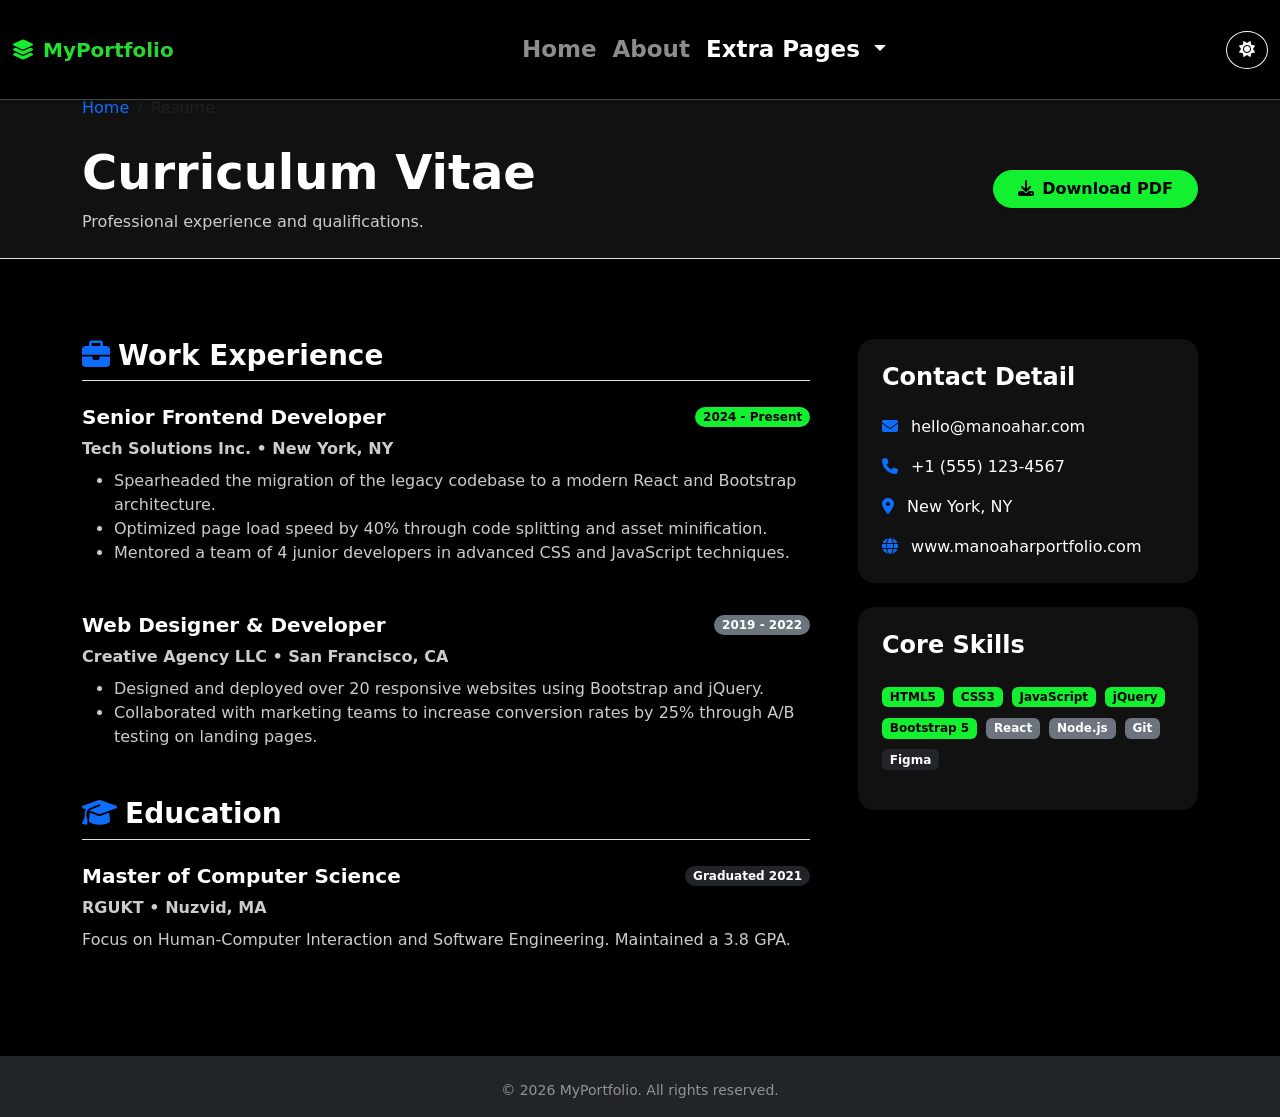
<file: resume.html>
<!DOCTYPE html>
<html lang="en">
<head>
    <meta charset="UTF-8">
    <meta name="viewport" content="width=device-width, initial-scale=1.0">
    <title>Resume | Personal Portfolio</title>
    <!-- Bootstrap CSS -->
    <link href="https://cdn.jsdelivr.net/npm/bootstrap@5.3.2/dist/css/bootstrap.min.css" rel="stylesheet" integrity="sha384-T3c6CoIi6uLrA9TneNEoa7RxnatzjcDSCmG1MXxSR1GAsXEV/Dwwykc2MPK8M2HN" crossorigin="anonymous">
    <!-- FontAwesome -->
    <link rel="stylesheet" href="https://cdnjs.cloudflare.com/ajax/libs/font-awesome/6.4.2/css/all.min.css">
    <!-- Custom Styles -->
    <link rel="stylesheet" href="styles.css">
</head>
<body>

    <!-- Navigation & Navbar -->
    <nav class="navbar navbar-expand-lg navbar-dark fixed-top shadow-sm">
        <div class="container-fluid">
            <!-- Brand -->
            <a class="navbar-brand fw-bold text-gradient" href="index.html"><i class="fas fa-layer-group me-2"></i>MyPortfolio</a>
            
            <!-- Collapse Menu Toggler -->
            <button class="navbar-toggler border-0" type="button" data-bs-toggle="collapse" data-bs-target="#navbarNav" aria-controls="navbarNav" aria-expanded="false" aria-label="Toggle navigation">
                <span class="navbar-toggler-icon"></span>
            </button>
            
            <div class="collapse navbar-collapse" id="navbarNav">
                <ul class="navbar-nav mx-auto mb-2 mb-lg-0 fw-semibold">
                    <li class="nav-item"><a class="nav-link" href="index.html#home">Home</a></li>
                    <li class="nav-item"><a class="nav-link" href="index.html#about">About</a></li>
                    <li class="nav-item dropdown">
                        <a class="nav-link dropdown-toggle active" href="#" id="navbarDropdown" role="button" data-bs-toggle="dropdown" aria-expanded="false">
                            Extra Pages
                        </a>
                        <ul class="dropdown-menu" aria-labelledby="navbarDropdown">
                            <li><a class="dropdown-item" href="blog.html">Blog</a></li>
                            <li><a class="dropdown-item active" href="resume.html">Detailed Resume</a></li>
                        </ul>
                    </li>
                </ul>
                <div class="d-flex align-items-center">
                    <button class="btn btn-outline-light rounded-circle ms-2" id="theme-toggle" aria-label="Theme Mode Toggle">
                        <i class="fas fa-sun" id="theme-toggle-icon"></i>
                    </button>
                </div>
            </div>
        </div>
    </nav>

    <!-- Header & Breadcrumb -->
    <header class="section-padding bg-body-tertiary mt-5 pt-5 pb-4 border-bottom">
        <div class="container animate-on-scroll text-center text-md-start">
            <!-- Breadcrumbs -->
            <nav aria-label="breadcrumb" class="mb-4">
                <ol class="breadcrumb justify-content-center justify-content-md-start">
                    <li class="breadcrumb-item"><a href="index.html" class="text-decoration-none">Home</a></li>
                    <li class="breadcrumb-item active" aria-current="page">Resume</li>
                </ol>
            </nav>
            
            <div class="d-flex flex-column flex-md-row justify-content-between align-items-center">
                <div>
                    <h1 class="display-5 fw-bold mb-2">Curriculum Vitae</h1>
                    <p class="text-muted mb-0">Professional experience and qualifications.</p>
                </div>
                <div class="mt-4 mt-md-0">
                    <button class="btn btn-primary rounded-pill px-4 shadow-sm"><i class="fas fa-download me-2"></i>Download PDF</button>
                </div>
            </div>
        </div>
    </header>

    <!-- Resume Content -->
    <section class="section-padding">
        <div class="container animate-on-scroll">
            <div class="row g-5">
                
                <!-- Left Column -->
                <div class="col-12 col-lg-8">
                    <!-- Work Experience -->
                    <h3 class="fw-bold border-bottom pb-2 mb-4"><i class="fas fa-briefcase text-primary me-2"></i>Work Experience</h3>
                    
                    <div class="mb-5">
                        <div class="d-flex justify-content-between align-items-center mb-2">
                            <h5 class="fw-bold mb-0">Senior Frontend Developer</h5>
                            <span class="badge bg-primary rounded-pill">2024 - Present</span>
                        </div>
                        <p class="text-muted fw-semibold mb-2">Tech Solutions Inc. • New York, NY</p>
                        <ul>
                            <li class="text-muted">Spearheaded the migration of the legacy codebase to a modern React and Bootstrap architecture.</li>
                            <li class="text-muted">Optimized page load speed by 40% through code splitting and asset minification.</li>
                            <li class="text-muted">Mentored a team of 4 junior developers in advanced CSS and JavaScript techniques.</li>
                        </ul>
                    </div>

                    <div class="mb-5">
                        <div class="d-flex justify-content-between align-items-center mb-2">
                            <h5 class="fw-bold mb-0">Web Designer & Developer</h5>
                            <span class="badge bg-secondary rounded-pill">2019 - 2022</span>
                        </div>
                        <p class="text-muted fw-semibold mb-2">Creative Agency LLC • San Francisco, CA</p>
                        <ul>
                            <li class="text-muted">Designed and deployed over 20 responsive websites using Bootstrap and jQuery.</li>
                            <li class="text-muted">Collaborated with marketing teams to increase conversion rates by 25% through A/B testing on landing pages.</li>
                        </ul>
                    </div>

                    <!-- Education Detail -->
                    <h3 class="fw-bold border-bottom pb-2 mb-4"><i class="fas fa-graduation-cap text-primary me-2"></i>Education</h3>
                    
                    <div class="mb-4">
                        <div class="d-flex justify-content-between align-items-center mb-2">
                            <h5 class="fw-bold mb-0">Master of Computer Science</h5>
                            <span class="badge bg-dark rounded-pill">Graduated 2021</span>
                        </div>
                        <p class="text-muted fw-semibold mb-2">RGUKT • Nuzvid, MA</p>
                        <p class="text-muted">Focus on Human-Computer Interaction and Software Engineering. Maintained a 3.8 GPA.</p>
                    </div>
                </div>

                <!-- Right Column (Sidebar) -->
                <div class="col-12 col-lg-4">
                    <div class="card border-0 shadow-sm bg-body-tertiary rounded-4 p-4 mb-4">
                        <h4 class="fw-bold mb-4">Contact Detail</h4>
                        <ul class="list-unstyled mb-0">
                            <li class="mb-3"><i class="fas fa-envelope text-primary me-2"></i> hello@manoahar.com</li>
                            <li class="mb-3"><i class="fas fa-phone text-primary me-2"></i> +1 (555) 123-4567</li>
                            <li class="mb-3"><i class="fas fa-map-marker-alt text-primary me-2"></i> New York, NY</li>
                            <li><i class="fas fa-globe text-primary me-2"></i> www.manoaharportfolio.com</li>
                        </ul>
                    </div>

                    <div class="card border-0 shadow-sm bg-body-tertiary rounded-4 p-4">
                        <h4 class="fw-bold mb-4">Core Skills</h4>
                        <div class="mb-2">
                            <span class="badge bg-primary mb-2 me-1">HTML5</span>
                            <span class="badge bg-primary mb-2 me-1">CSS3</span>
                            <span class="badge bg-primary mb-2 me-1">JavaScript</span>
                            <span class="badge bg-primary mb-2 me-1">jQuery</span>
                            <span class="badge bg-primary mb-2 me-1">Bootstrap 5</span>
                            <span class="badge bg-secondary mb-2 me-1">React</span>
                            <span class="badge bg-secondary mb-2 me-1">Node.js</span>
                            <span class="badge bg-secondary mb-2 me-1">Git</span>
                            <span class="badge bg-dark mb-2 me-1">Figma</span>
                        </div>
                    </div>
                </div>

            </div>
        </div>
    </section>

    <!-- Footer -->
    <footer class="bg-dark text-white pt-4 pb-3 mt-auto">
        <div class="container text-center">
            <p class="text-white-50 small mb-0">© 2026 MyPortfolio. All rights reserved.</p>
        </div>
    </footer>

    <!-- Scripts -->
    <script src="https://code.jquery.com/jquery-3.7.1.min.js"></script>
    <script src="https://cdn.jsdelivr.net/npm/bootstrap@5.3.2/dist/js/bootstrap.bundle.min.js"></script>
    <script src="script.js"></script>
</body>
</html>
</file>
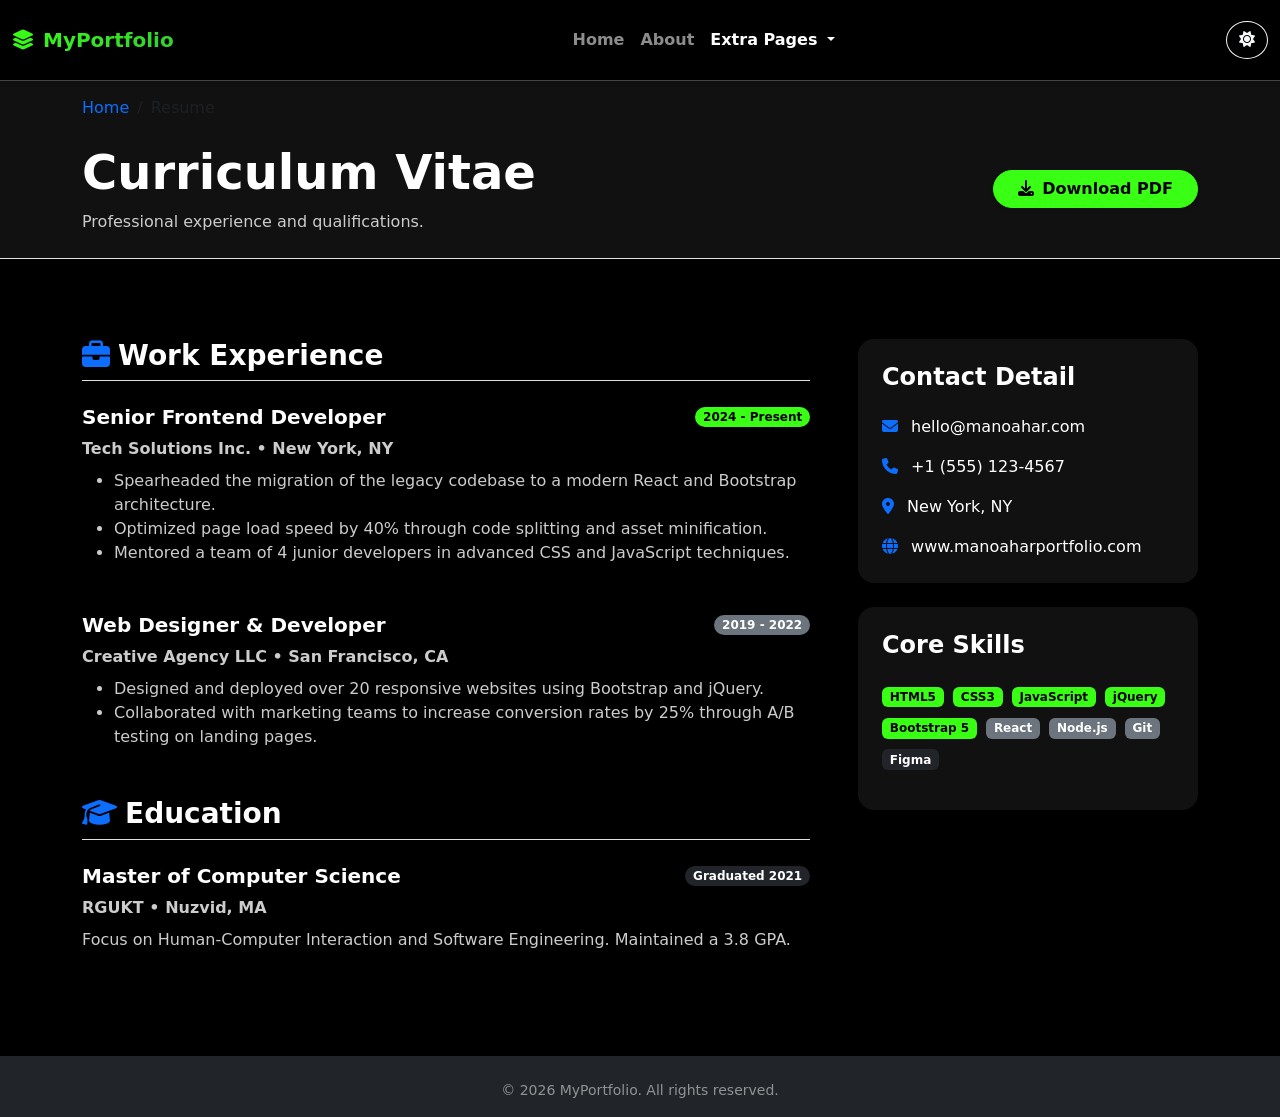
<file: Portfolio/resume.html>
<!DOCTYPE html>
<html lang="en">
<head>
    <meta charset="UTF-8">
    <meta name="viewport" content="width=device-width, initial-scale=1.0">
    <title>Detailed Resume | Personal Portfolio</title>
    <!-- Bootstrap CSS -->
    <link href="https://cdn.jsdelivr.net/npm/bootstrap@5.3.2/dist/css/bootstrap.min.css" rel="stylesheet" integrity="sha384-T3c6CoIi6uLrA9TneNEoa7RxnatzjcDSCmG1MXxSR1GAsXEV/Dwwykc2MPK8M2HN" crossorigin="anonymous">
    <!-- FontAwesome -->
    <link rel="stylesheet" href="https://cdnjs.cloudflare.com/ajax/libs/font-awesome/6.4.2/css/all.min.css">
    <!-- Custom Styles -->
    <link rel="stylesheet" href="styles.css">
</head>
<body>

    <!-- Navigation & Navbar -->
    <nav class="navbar navbar-expand-lg navbar-dark fixed-top shadow-sm">
        <div class="container-fluid">
            <!-- Brand -->
            <a class="navbar-brand fw-bold text-gradient" href="index.html"><i class="fas fa-layer-group me-2"></i>MyPortfolio</a>
            
            <!-- Collapse Menu Toggler -->
            <button class="navbar-toggler border-0" type="button" data-bs-toggle="collapse" data-bs-target="#navbarNav" aria-controls="navbarNav" aria-expanded="false" aria-label="Toggle navigation">
                <span class="navbar-toggler-icon"></span>
            </button>
            
            <div class="collapse navbar-collapse" id="navbarNav">
                <ul class="navbar-nav mx-auto mb-2 mb-lg-0 fw-semibold">
                    <li class="nav-item"><a class="nav-link" href="index.html#home">Home</a></li>
                    <li class="nav-item"><a class="nav-link" href="index.html#about">About</a></li>
                    <li class="nav-item dropdown">
                        <a class="nav-link dropdown-toggle active" href="#" id="navbarDropdown" role="button" data-bs-toggle="dropdown" aria-expanded="false">
                            Extra Pages
                        </a>
                        <ul class="dropdown-menu" aria-labelledby="navbarDropdown">
                            <li><a class="dropdown-item" href="blog.html">Blog</a></li>
                            <li><a class="dropdown-item active" href="resume.html">Detailed Resume</a></li>
                        </ul>
                    </li>
                </ul>
                <div class="d-flex align-items-center">
                    <button class="btn btn-outline-light rounded-circle ms-2" id="theme-toggle" aria-label="Theme Mode Toggle">
                        <i class="fas fa-sun" id="theme-toggle-icon"></i>
                    </button>
                </div>
            </div>
        </div>
    </nav>

    <!-- Header & Breadcrumb -->
    <header class="section-padding bg-body-tertiary mt-5 pt-5 pb-4 border-bottom">
        <div class="container animate-on-scroll text-center text-md-start">
            <!-- Breadcrumbs -->
            <nav aria-label="breadcrumb" class="mb-4">
                <ol class="breadcrumb justify-content-center justify-content-md-start">
                    <li class="breadcrumb-item"><a href="index.html" class="text-decoration-none">Home</a></li>
                    <li class="breadcrumb-item active" aria-current="page">Resume</li>
                </ol>
            </nav>
            
            <div class="d-flex flex-column flex-md-row justify-content-between align-items-center">
                <div>
                    <h1 class="display-5 fw-bold mb-2">Curriculum Vitae</h1>
                    <p class="text-muted mb-0">Professional experience and qualifications.</p>
                </div>
                <div class="mt-4 mt-md-0">
                    <button class="btn btn-primary rounded-pill px-4 shadow-sm"><i class="fas fa-download me-2"></i>Download PDF</button>
                </div>
            </div>
        </div>
    </header>

    <!-- Resume Content -->
    <section class="section-padding">
        <div class="container animate-on-scroll">
            <div class="row g-5">
                
                <!-- Left Column -->
                <div class="col-12 col-lg-8">
                    <!-- Work Experience -->
                    <h3 class="fw-bold border-bottom pb-2 mb-4"><i class="fas fa-briefcase text-primary me-2"></i>Work Experience</h3>
                    
                    <div class="mb-5">
                        <div class="d-flex justify-content-between align-items-center mb-2">
                            <h5 class="fw-bold mb-0">Senior Frontend Developer</h5>
                            <span class="badge bg-primary rounded-pill">2024 - Present</span>
                        </div>
                        <p class="text-muted fw-semibold mb-2">Tech Solutions Inc. • New York, NY</p>
                        <ul>
                            <li class="text-muted">Spearheaded the migration of the legacy codebase to a modern React and Bootstrap architecture.</li>
                            <li class="text-muted">Optimized page load speed by 40% through code splitting and asset minification.</li>
                            <li class="text-muted">Mentored a team of 4 junior developers in advanced CSS and JavaScript techniques.</li>
                        </ul>
                    </div>

                    <div class="mb-5">
                        <div class="d-flex justify-content-between align-items-center mb-2">
                            <h5 class="fw-bold mb-0">Web Designer & Developer</h5>
                            <span class="badge bg-secondary rounded-pill">2019 - 2022</span>
                        </div>
                        <p class="text-muted fw-semibold mb-2">Creative Agency LLC • San Francisco, CA</p>
                        <ul>
                            <li class="text-muted">Designed and deployed over 20 responsive websites using Bootstrap and jQuery.</li>
                            <li class="text-muted">Collaborated with marketing teams to increase conversion rates by 25% through A/B testing on landing pages.</li>
                        </ul>
                    </div>

                    <!-- Education Detail -->
                    <h3 class="fw-bold border-bottom pb-2 mb-4"><i class="fas fa-graduation-cap text-primary me-2"></i>Education</h3>
                    
                    <div class="mb-4">
                        <div class="d-flex justify-content-between align-items-center mb-2">
                            <h5 class="fw-bold mb-0">Master of Computer Science</h5>
                            <span class="badge bg-dark rounded-pill">Graduated 2021</span>
                        </div>
                        <p class="text-muted fw-semibold mb-2">RGUKT • Nuzvid, MA</p>
                        <p class="text-muted">Focus on Human-Computer Interaction and Software Engineering. Maintained a 3.8 GPA.</p>
                    </div>
                </div>

                <!-- Right Column (Sidebar) -->
                <div class="col-12 col-lg-4">
                    <div class="card border-0 shadow-sm bg-body-tertiary rounded-4 p-4 mb-4">
                        <h4 class="fw-bold mb-4">Contact Detail</h4>
                        <ul class="list-unstyled mb-0">
                            <li class="mb-3"><i class="fas fa-envelope text-primary me-2"></i> hello@manoahar.com</li>
                            <li class="mb-3"><i class="fas fa-phone text-primary me-2"></i> +1 (555) 123-4567</li>
                            <li class="mb-3"><i class="fas fa-map-marker-alt text-primary me-2"></i> New York, NY</li>
                            <li><i class="fas fa-globe text-primary me-2"></i> www.manoaharportfolio.com</li>
                        </ul>
                    </div>

                    <div class="card border-0 shadow-sm bg-body-tertiary rounded-4 p-4">
                        <h4 class="fw-bold mb-4">Core Skills</h4>
                        <div class="mb-2">
                            <span class="badge bg-primary mb-2 me-1">HTML5</span>
                            <span class="badge bg-primary mb-2 me-1">CSS3</span>
                            <span class="badge bg-primary mb-2 me-1">JavaScript</span>
                            <span class="badge bg-primary mb-2 me-1">jQuery</span>
                            <span class="badge bg-primary mb-2 me-1">Bootstrap 5</span>
                            <span class="badge bg-secondary mb-2 me-1">React</span>
                            <span class="badge bg-secondary mb-2 me-1">Node.js</span>
                            <span class="badge bg-secondary mb-2 me-1">Git</span>
                            <span class="badge bg-dark mb-2 me-1">Figma</span>
                        </div>
                    </div>
                </div>

            </div>
        </div>
    </section>

    <!-- Footer -->
    <footer class="bg-dark text-white pt-4 pb-3 mt-auto">
        <div class="container text-center">
            <p class="text-white-50 small mb-0">© 2026 MyPortfolio. All rights reserved.</p>
        </div>
    </footer>

    <!-- Scripts -->
    <script src="https://code.jquery.com/jquery-3.7.1.min.js"></script>
    <script src="https://cdn.jsdelivr.net/npm/bootstrap@5.3.2/dist/js/bootstrap.bundle.min.js"></script>
    <script src="script.js"></script>
</body>
</html>
</file>
<file: styles.css>
:root {
  --primary-color:rgb(18, 240, 48);
  --secondary-color: #32cd32;
  --bg-color: #000000;
  --bg-secondary: #111111;
  --text-main: #ffffff;
  --text-muted: #cccccc;
  --border-color: #454444;
  --transition-speed: 0.3s;
}

[data-theme="light"] {
  --primary-color: #008000;
  --secondary-color: #32cd32;
  --bg-color: #ffffff;
  --bg-secondary: #f8fafc;
  --text-main: #000000;
  --text-muted: #666666;
  --border-color: #e2e8f0;
}

body {
  background-color: var(--bg-color);
  color: var(--text-main);
  transition: background-color var(--transition-speed), color var(--transition-speed);
  font-family: 'Inter', system-ui, -apple-system, sans-serif;
  overflow-x: hidden;
}

.text-muted {
  color: var(--text-muted) !important;
}

/* Enhancing Bootstrap Classes for Dark Theme */
.card,
.modal-content,
.list-group-item,
.bg-body-tertiary {
  background-color: var(--bg-secondary) !important;
  color: var(--text-main);
  border-color: var(--border-color);
}

.bg-primary {
  background-color: var(--primary-color) !important;
  color: #000 !important;
}

.btn-primary {
  background-color: var(--primary-color) !important;
  border-color: var(--primary-color) !important;
  color: #000 !important;
  font-weight: bold;
}

.btn-primary:hover {
  background-color: var(--secondary-color) !important;
  border-color: var(--secondary-color) !important;
  color: #000 !important;
}

.table {
  color: var(--text-main);
  border-color: var(--border-color);
  --bs-table-bg: var(--bg-secondary);
  --bs-table-color: var(--text-main);
  --bs-table-border-color: var(--border-color);
}

.form-control,
.form-select {
  background-color: var(--bg-secondary);
  color: var(--text-main);
  border-color: var(--border-color);
}

.form-control:focus,
.form-select:focus {
  background-color: var(--bg-secondary);
  color: var(--text-main);
}

/* Animations */
@keyframes slideUpFade {
  0% {
    opacity: 0;
    transform: translateY(30px);
  }

  100% {
    opacity: 1;
    transform: translateY(0);
  }
}

.animate-slide-up {
  animation: slideUpFade 0.8s ease-out forwards;
}

.hover-lift {
  transition: transform 0.3s ease, box-shadow 0.3s ease;
}

.hover-lift:hover {
  transform: translateY(-5px);
  box-shadow: 0 10px 20px rgba(57, 255, 20, 0.2);
}

/* Navigation Customization */
.navbar {
  background-color: rgba(0, 0, 0, 0.95) !important;
  backdrop-filter: blur(10px);
  border-bottom: 1px solid var(--border-color);
  transition: background-color var(--transition-speed);
  padding-top: 1.25rem;
  padding-bottom: 1.25rem;
  height:100px;
  font-size:23px;
}

/* Hero Section */
.hero-section {
  min-height: 80vh;
  display: flex;
  align-items: center;
  position: relative;
  text-align: center;
}

.hero-shape {
  position: absolute;
  top: 0;
  left: 0;
  width: 100%;
  height: 100%;
  background: radial-gradient(circle at center, rgba(57, 255, 20, 0.15) 0%, rgba(0, 0, 0, 0) 70%);
  z-index: -1;
  animation: pulseGlow 4s infinite alternate;
}

@keyframes pulseGlow {
  0% {
    transform: scale(0.9);
    opacity: 0.5;
  }

  100% {
    transform: scale(1.1);
    opacity: 1;
  }
}

/* Gradient Text */
.text-gradient {
  background: linear-gradient(135deg, var(--primary-color), var(--secondary-color));
  -webkit-background-clip: text;
  background-clip: text;
  -webkit-text-fill-color: transparent;
}

/* Typing animation for hero text */
.typing-container {
  display: inline-block;
  overflow: hidden;
  border-right: .15em solid var(--primary-color);
  white-space: nowrap;
  letter-spacing: .05em;
  animation: typing 3.5s steps(40, end), blink-caret .75s step-end infinite;
  margin: 0 auto;
}

@keyframes typing {
  from {
    width: 0
  }

  to {
    width: 100%
  }
}

@keyframes blink-caret {

  from,
  to {
    border-color: transparent
  }

  50% {
    border-color: var(--primary-color);
  }
}

/* Floating animation items */
.floating-element {
  animation: float 6s ease-in-out infinite;
  color: var(--primary-color);
  font-size: 3rem;
  opacity: 0.8;
}

.delay-1 {
  animation-delay: 1s;
}

.delay-2 {
  animation-delay: 2s;
}

.delay-3 {
  animation-delay: 3s;
}

@keyframes float {
  0% {
    transform: translateY(0px) rotate(0deg);
  }

  50% {
    transform: translateY(-20px) rotate(10deg);
  }

  100% {
    transform: translateY(0px) rotate(0deg);
  }
}


/* Progress bars custom */
.progress {
  height: 10px;
  background-color: var(--border-color);
}

.progress-bar {
  background-color: var(--primary-color);
}

/* Section Spacing */
.section-padding {
  padding: 5rem 0;
}
</file>
<file: Portfolio/styles.css>
:root {
  --primary-color: #39ff14;
  --secondary-color: #32cd32;
  --bg-color: #000000;
  --bg-secondary: #111111;
  --text-main: #ffffff;
  --text-muted: #cccccc;
  --border-color: #454444;
  --transition-speed: 0.3s;
}

[data-theme="light"] {
  --primary-color: #008000;
  --secondary-color: #32cd32;
  --bg-color: #ffffff;
  --bg-secondary: #f8fafc;
  --text-main: #000000;
  --text-muted: #666666;
  --border-color: #e2e8f0;
}

body {
  background-color: var(--bg-color);
  color: var(--text-main);
  transition: background-color var(--transition-speed), color var(--transition-speed);
  font-family: 'Inter', system-ui, -apple-system, sans-serif;
  overflow-x: hidden;
}

.text-muted {
  color: var(--text-muted) !important;
}

/* Enhancing Bootstrap Classes for Dark Theme */
.card,
.modal-content,
.list-group-item,
.bg-body-tertiary {
  background-color: var(--bg-secondary) !important;
  color: var(--text-main);
  border-color: var(--border-color);
}

.bg-primary {
  background-color: var(--primary-color) !important;
  color: #000 !important;
}

.btn-primary {
  background-color: var(--primary-color) !important;
  border-color: var(--primary-color) !important;
  color: #000 !important;
  font-weight: bold;
}

.btn-primary:hover {
  background-color: var(--secondary-color) !important;
  border-color: var(--secondary-color) !important;
  color: #000 !important;
}

.table {
  color: var(--text-main);
  border-color: var(--border-color);
  --bs-table-bg: var(--bg-secondary);
  --bs-table-color: var(--text-main);
  --bs-table-border-color: var(--border-color);
}

.form-control,
.form-select {
  background-color: var(--bg-secondary);
  color: var(--text-main);
  border-color: var(--border-color);
}

.form-control:focus,
.form-select:focus {
  background-color: var(--bg-secondary);
  color: var(--text-main);
}

/* Animations */
@keyframes slideUpFade {
  0% {
    opacity: 0;
    transform: translateY(30px);
  }

  100% {
    opacity: 1;
    transform: translateY(0);
  }
}

.animate-slide-up {
  animation: slideUpFade 0.8s ease-out forwards;
}

.hover-lift {
  transition: transform 0.3s ease, box-shadow 0.3s ease;
}

.hover-lift:hover {
  transform: translateY(-5px);
  box-shadow: 0 10px 20px rgba(57, 255, 20, 0.2);
}

/* Navigation Customization */
.navbar {
  background-color: rgba(0, 0, 0, 0.95) !important;
  backdrop-filter: blur(10px);
  border-bottom: 1px solid var(--border-color);
  transition: background-color var(--transition-speed);
  padding-top: 1.25rem;
  padding-bottom: 1.25rem;
}

/* Hero Section */
.hero-section {
  min-height: 80vh;
  display: flex;
  align-items: center;
  position: relative;
  text-align: center;
}

.hero-shape {
  position: absolute;
  top: 0;
  left: 0;
  width: 100%;
  height: 100%;
  background: radial-gradient(circle at center, rgba(57, 255, 20, 0.15) 0%, rgba(0, 0, 0, 0) 70%);
  z-index: -1;
  animation: pulseGlow 4s infinite alternate;
}

@keyframes pulseGlow {
  0% {
    transform: scale(0.9);
    opacity: 0.5;
  }

  100% {
    transform: scale(1.1);
    opacity: 1;
  }
}

/* Gradient Text */
.text-gradient {
  background: linear-gradient(135deg, var(--primary-color), var(--secondary-color));
  -webkit-background-clip: text;
  background-clip: text;
  -webkit-text-fill-color: transparent;
}

/* Typing animation for hero text */
.typing-container {
  display: inline-block;
  overflow: hidden;
  border-right: .15em solid var(--primary-color);
  white-space: nowrap;
  letter-spacing: .05em;
  animation: typing 3.5s steps(40, end), blink-caret .75s step-end infinite;
  margin: 0 auto;
}

@keyframes typing {
  from {
    width: 0
  }

  to {
    width: 100%
  }
}

@keyframes blink-caret {

  from,
  to {
    border-color: transparent
  }

  50% {
    border-color: var(--primary-color);
  }
}

/* Floating animation items */
.floating-element {
  animation: float 6s ease-in-out infinite;
  color: var(--primary-color);
  font-size: 3rem;
  opacity: 0.8;
}

.delay-1 {
  animation-delay: 1s;
}

.delay-2 {
  animation-delay: 2s;
}

.delay-3 {
  animation-delay: 3s;
}

@keyframes float {
  0% {
    transform: translateY(0px) rotate(0deg);
  }

  50% {
    transform: translateY(-20px) rotate(10deg);
  }

  100% {
    transform: translateY(0px) rotate(0deg);
  }
}


/* Progress bars custom */
.progress {
  height: 10px;
  background-color: var(--border-color);
}

.progress-bar {
  background-color: var(--primary-color);
}

/* Section Spacing */
.section-padding {
  padding: 5rem 0;
}
</file>
